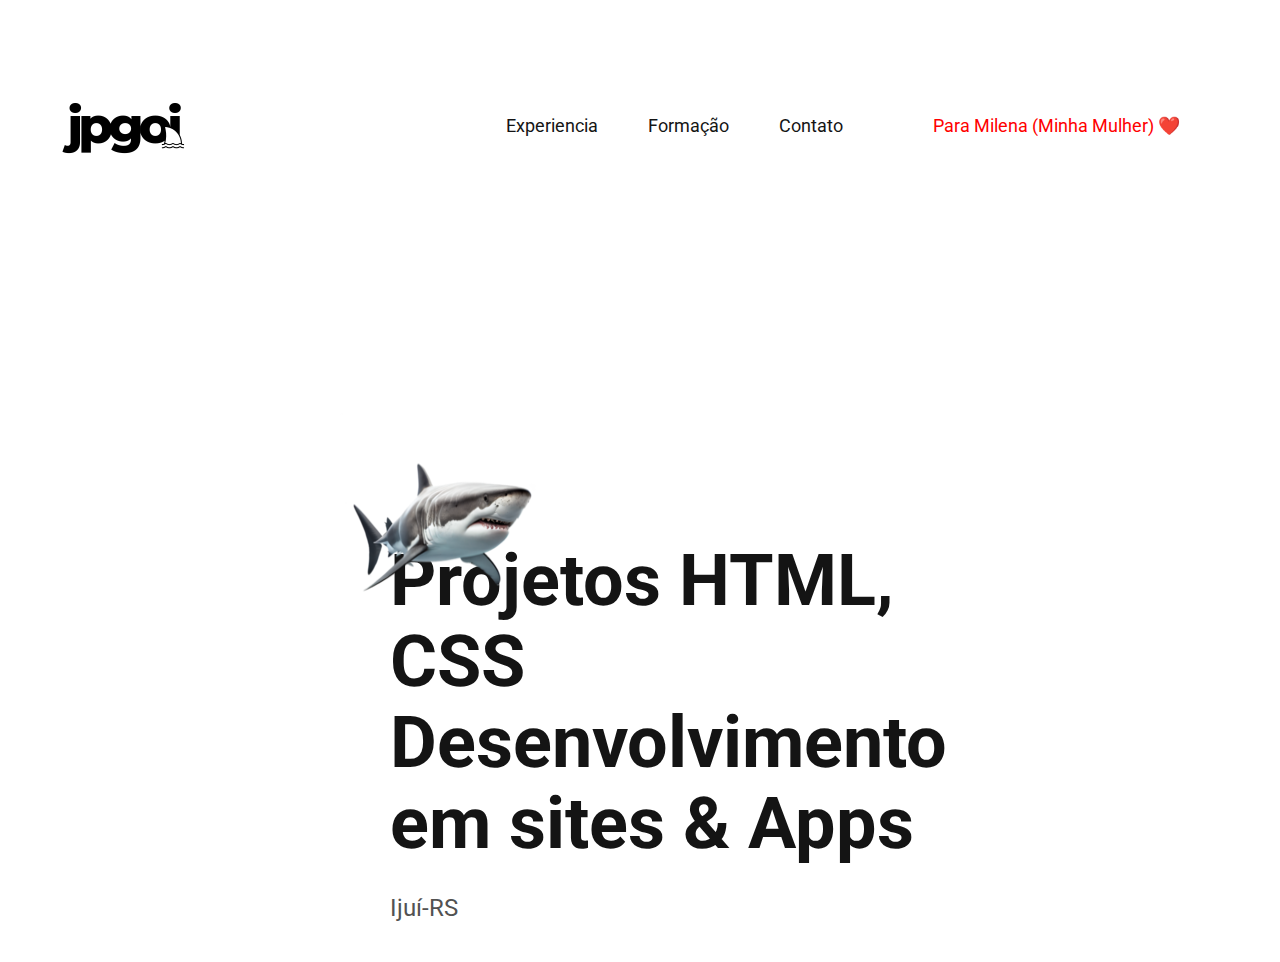
<file: index.html>
<!DOCTYPE html>
<html lang="pt-br">
<head>
    <link rel="preconnect" href="https://fonts.googleapis.com">
<link rel="preconnect" href="https://fonts.gstatic.com" crossorigin>
<link href="https://fonts.googleapis.com/css2?family=Roboto:ital,wght@0,100;0,300;0,400;0,500;0,700;0,900;1,100;1,300;1,400;1,500;1,700;1,900&display=swap" rel="stylesheet">

    <meta charset="UTF-8">
    <meta name="viewport" content="width=device-width, initial-scale=1.0">
    <title>Jp Dev</title>
    <link rel="stylesheet" href="./css/style.css">
</head>
<body>
    <header class="header">
        <img src="img/logo.png.png" width="250px" alt="Logo">
        <nav>
            <ul class="header-menu">
                <li><a href="#experiencia">Experiencia</a></li>
                <li><a href="#formacao">Formação</a></li>
                <li><a href="#Contato">Contato</a></li>
                <ul class="header-menu-milena">
                <li class="milena"><a href="love.html">Para Milena (Minha Mulher) ❤️</a></li>
            </ul></ul>
        </nav>
    </header>
    <main class="introducao">
        <div>
            <h1>Projetos HTML, CSS<br> Desenvolvimento em sites & Apps</h1>
            <p>Ijuí-RS</p>
        </div>
       
        </main>
    </main>
</body>
</html>
</file>
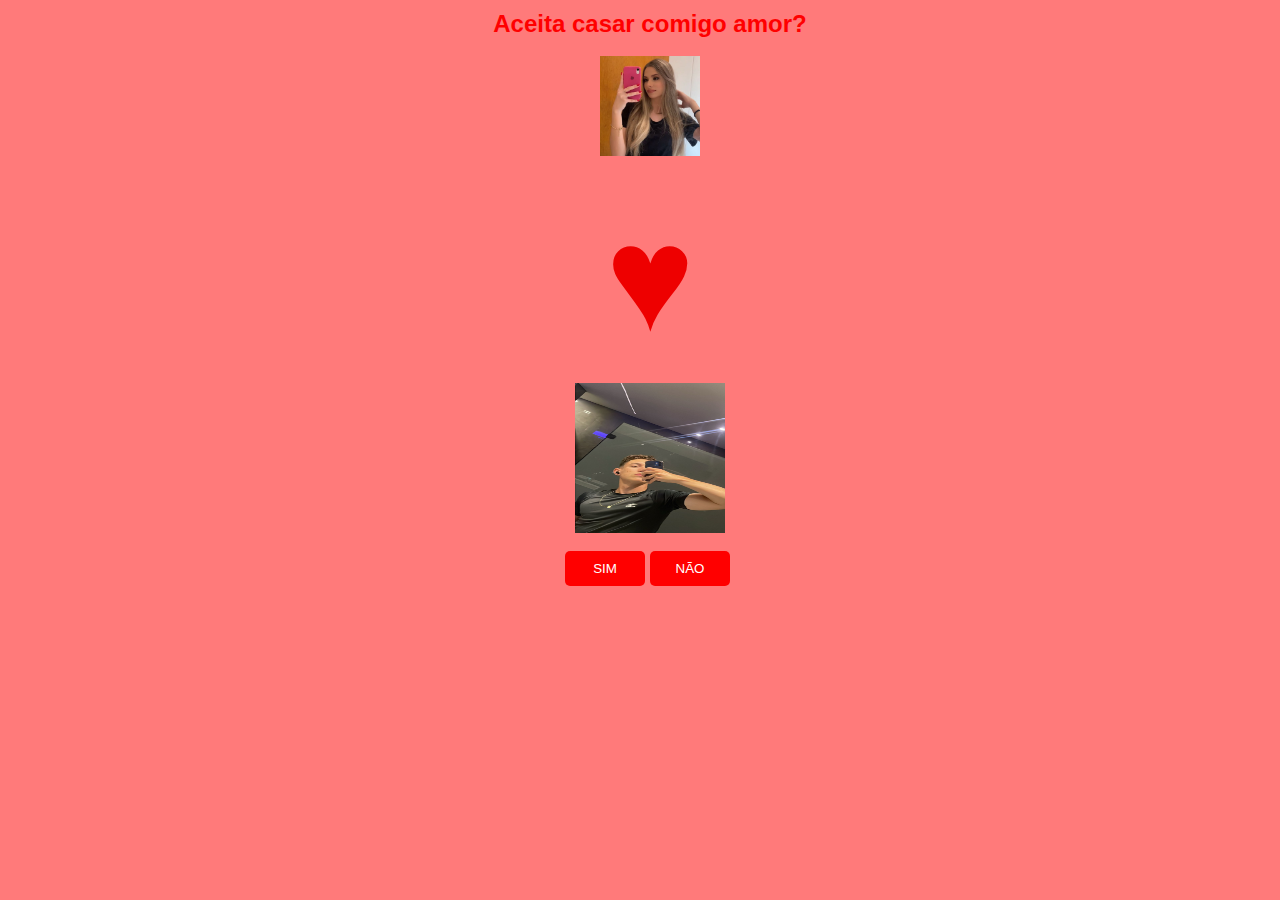
<file: love.html>
<!DOCTYPE html>
<!-- 
Tutorial: https://www.youtube.com/watch?v=zxxB9SFh9p4
-->
<html lang="en">

<head>
    <link rel="stylesheet" href="./css/style.css">
    <meta charset="UTF-8">
    <meta http-equiv="X-UA-Compatible" content="IE=edge">
    <meta name="viewport" content="width=device-width, initial-scale=1.0">
    <title>Casa comigo amor?</title>
</head>

<body>
    <div id="conteudo">
        <center>
        <h2>Aceita casar comigo amor?</h2>
        <Br>
        <img src="./img/mi.jpg" width="100px" height="100px">
        <Br>
        <Br>
            <div class="heart" width="30px" height="30px">&#x2665;</div>
        <br
        <br>

        <img src="./img/eu.jpg" width="150px" height="150px">
        <br>
        <div style="margin: auto;width: 170px;">
            <button style="position: fixed;display: block;" class="btn" color="#ff0618" onclick="sim()">SIM</button>
            <button class="btn" onclick="desvia(this)" onmouseover="desvia(this)" style="position: absolute;">NÃO</button>
        </div></center>
    </div>
</body>
<style>
    #conteudo {
        background: #ff7a7a;
        width: 100%;
        height: 100%;
        position: fixed;
        top: 0;
        left: 0;
        padding: 10px;
        text-align: center;
        font-family: sans-serif;
    }

    .btn {
        background: rgb(255, 0, 0);
        color: white;
        border: none;
        padding: 10px;
        width: 80px;
        border-radius: 5px;
    }
</style>

<script>
    function sim() {
        alert("Você aceitou casar comigo amor! :)");
        // redireciona para um URL após clicar no SIM
        location.href = "https://www.youtube.com/watch?v=SETK2maosQY&ab_channel=Jorge%26MateusOficial";
    }

    function desvia(btn) {
        // btn declarado na função
        btn.style.position = 'absolute';
        btn.style.bottom = geraPosicao(10, 90);
        btn.style.left = geraPosicao(10, 90);
        console.log('opa, hoje não...');
    }

    function geraPosicao(min, max) {
        return (Math.random() * (max - min) + min) + "%";
    }

</script>

</html>
</file>
<file: css/style.css>
@import "./header.css";
@import "./global.css";
@import "./introducao.css";




/* Heart beat animation */
@keyframes beat{
	to { transform: scale(1.4);
     }
}


#conteudo{
    color: red;
}
</file>
